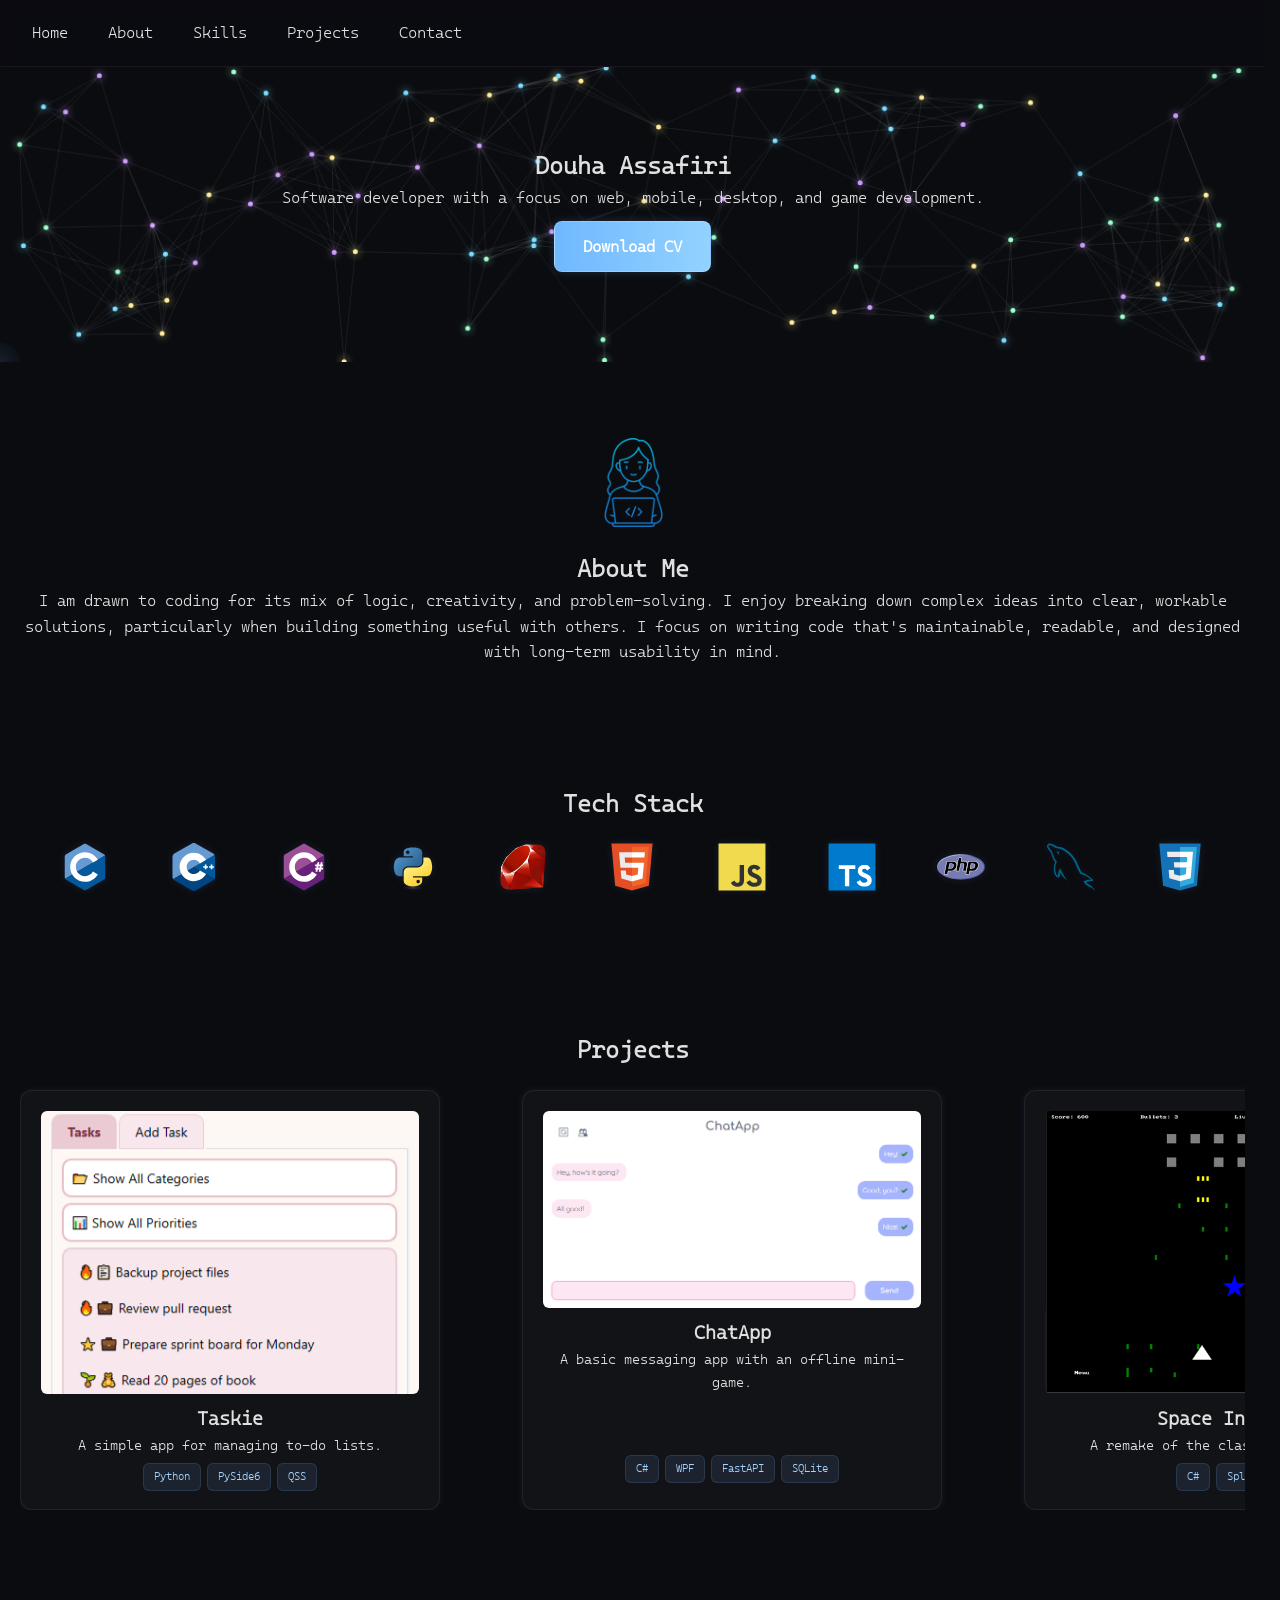
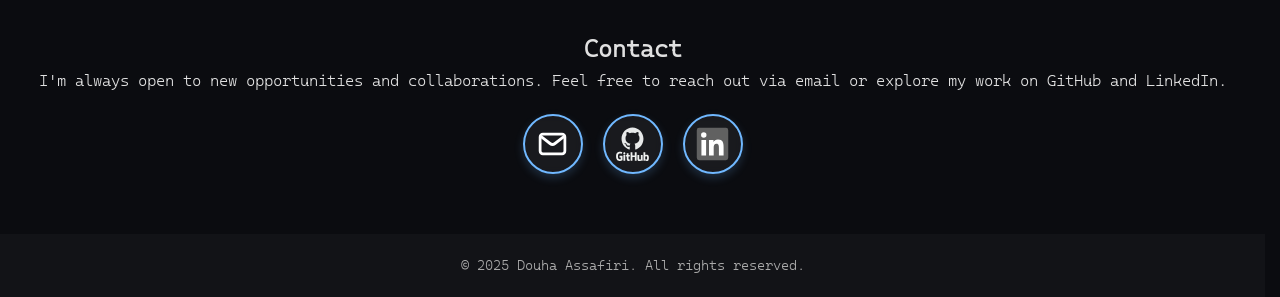
<file: index.html>
<!DOCTYPE html>
<html lang="en">
<head>
    <meta charset="UTF-8"/>
    <meta name="viewport" content="width=device-width, initial-scale=1.0">
    <title>Douha Assafiri – Portfolio</title>
    <link rel="stylesheet" href="style.css"/>
    <link rel="stylesheet" href="https://cdn.jsdelivr.net/npm/swiper@10/swiper-bundle.min.css"/>
</head>
<body>
<header class="main-header">
    <div class="nav-wrapper">
        <button id="hamburger" class="hamburger" aria-label="Toggle menu">
            <span></span>
            <span></span>
            <span></span>
        </button>
        <nav id="nav-menu" class="nav-links">
            <a href="#hero">Home</a>
            <a href="#about">About</a>
            <a href="#tech-stack">Skills</a>
            <a href="#projects">Projects</a>
            <a href="#contact">Contact</a>
        </nav>
    </div>
</header>
<main>
    <section id="hero">
        <div class="canvas-wrapper">
            <canvas class="connecting-dots"></canvas>
            <div class="cursor-glow"></div>
        </div>

        <h1>Douha Assafiri</h1>
        <p>Software developer with a focus on web, mobile, desktop, and game development.</p>
        <div class="hero-buttons">
            <a href="assets/documents/Douha_Assafiri_CV.pdf" class="button" download>Download CV</a>
        </div>
    </section>

    <section id="about">
        <img src="assets/icons/about-icon.png" alt="About Icon" class="about-icon"/>
        <h2>About Me</h2>
        <p>I am drawn to coding for its mix of logic, creativity, and problem-solving. I enjoy breaking down complex
            ideas into clear, workable solutions, particularly when building something useful with others. I focus on
            writing code that's maintainable, readable, and designed with long-term usability in mind.</p>
    </section>

    <section id="tech-stack">
        <h2>Tech Stack</h2>
        <div class="tech-icons">
            <img src="assets/icons/c-original.svg" alt="C" title="C" class="tech-icon"/>
            <img src="assets/icons/cplusplus-original.svg" alt="C++" title="C++" class="tech-icon"/>
            <img src="assets/icons/csharp-original.svg" alt="C#" title="C#" class="tech-icon"/>
            <img src="assets/icons/python-original.svg" alt="Python" title="Python" class="tech-icon"/>
            <img src="assets/icons/ruby-original.svg" alt="Ruby" title="Ruby" class="tech-icon"/>
            <img src="assets/icons/html5-original.svg" alt="HTML" title="HTML" class="tech-icon"/>
            <img src="assets/icons/javascript-original.svg" alt="JavaScript" title="JavaScript" class="tech-icon"/>
            <img src="assets/icons/typescript-original.svg" alt="TypeScript" title="TypeScript" class="tech-icon"/>
            <img src="assets/icons/php-original.svg" alt="PHP" title="PHP" class="tech-icon"/>
            <img src="assets/icons/mysql-original.svg" alt="SQL" title="SQL" class="tech-icon"/>
            <img src="assets/icons/css3-original.svg" alt="CSS" title="CSS" class="tech-icon"/>
        </div>
    </section>

    <section id="projects">
        <h2>Projects</h2>
        <div class="swiper">
            <div class="swiper-wrapper">
                <!-- Taskie -->
                <div class="swiper-slide">
                    <div class="flip-card">
                        <div class="flip-card-inner">
                            <div class="flip-card-front">
                                <img src="assets/images/taskie.png" class="project-img" alt="Taskie">
                                <h3>Taskie</h3>
                                <p class="project-description">A simple app for managing to-do lists.</p>
                                <ul class="project-tags">
                                    <li>Python</li>
                                    <li>PySide6</li>
                                    <li>QSS</li>
                                </ul>
                            </div>
                            <div class="flip-card-back">
                                <div class="back-scroll">
                                    <h3>Taskie</h3>
                                    <p><strong>Taskie</strong> is a soft and simple desktop to-do app built with Python
                                        and PySide6. I designed it to feel minimal, calming, and enjoyable to use.</p>

                                    <p><strong>Features</strong></p>
                                    <ul>
                                        <li>Add tasks with categories and priorities</li>
                                        <li>Emoji labels for quick task types</li>
                                        <li>Filter tasks by category or priority</li>
                                        <li>Local file-based task saving (no setup needed)</li>
                                        <li>Double-click to delete tasks quickly</li>
                                        <li>Pastel-themed interface styled with custom QSS</li>
                                    </ul>

                                    <p><strong>Built With</strong></p>
                                    <ul>
                                        <li>Python 3.7+</li>
                                        <li>PySide6 (Qt for Python)</li>
                                        <li>Qt Style Sheets (QSS)</li>
                                    </ul>

                                    <p><strong>Storage</strong><br>
                                        Tasks are saved to a local <code>tasks.txt</code> file in the app folder. It's
                                        private and ignored by Git.</p>

                                    <p><strong>Notes</strong><br>
                                        Everything is built from scratch without any external libraries beyond Qt. The
                                        UI layout, logic, and styles were all manually created and tweaked to match a
                                        soft aesthetic.</p>

                                    <a href="https://github.com/douhaassafiri/taskie" target="_blank"
                                       class="gh-btn">View on GitHub</a>
                                </div>
                            </div>
                        </div>
                    </div>
                </div>
                <!-- ChatApp -->
                <div class="swiper-slide">
                    <div class="flip-card">
                        <div class="flip-card-inner">
                            <div class="flip-card-front">
                                <img src="assets/images/chatapp.png" class="project-img" alt="ChatApp">
                                <h3>ChatApp</h3>
                                <p class="project-description">A basic messaging app with an offline mini-game.</p>
                                <ul class="project-tags">
                                    <li>C#</li>
                                    <li>WPF</li>
                                    <li>FastAPI</li>
                                    <li>SQLite</li>
                                </ul>
                            </div>
                            <div class="flip-card-back">
                                <div class="back-scroll">
                                    <h3>ChatApp</h3>
                                    <p><strong>ChatApp</strong> is a messaging app that lets users send and receive
                                        messages in real time. It includes friend management, offline support, and even
                                        a built-in unicorn mini-game when the server is unreachable.</p>

                                    <p><strong>Features</strong></p>
                                    <ul>
                                        <li>User login and registration</li>
                                        <li>Real-time messaging between friends</li>
                                        <li>Message history with timestamps</li>
                                        <li>Local message deletion with sync on reconnecting</li>
                                        <li>Offline mode with local queuing</li>
                                        <li>Unicorn mini-game when offline</li>
                                        <li>Friend system (add, accept, reject requests)</li>
                                        <li>Soft, pastel-themed UI with custom WPF windows</li>
                                    </ul>

                                    <p><strong>Built With</strong></p>
                                    <ul>
                                        <li><strong>Frontend:</strong> C#, WPF, .NET Framework, XAML</li>
                                        <li><strong>Backend:</strong> Python, FastAPI, SQLite</li>
                                        <li><strong>Communication:</strong> RESTful API with JSON</li>
                                    </ul>

                                    <p><strong>Storage</strong><br>
                                        Messages and user data are stored locally with SQLite and synced with the
                                        server. Offline messages and deletions are queued and pushed once back online.
                                    </p>

                                    <p><strong>Notes</strong><br>
                                        All windows and server logic were custom-built—from the login screen to the chat
                                        interface. Animations, game logic, and syncing were implemented manually without
                                        using third-party libraries beyond the main frameworks.</p>

                                    <a href="https://github.com/douhaassafiri/ChatApp" target="_blank"
                                       class="gh-btn">View on GitHub</a>
                                </div>
                            </div>
                        </div>
                    </div>
                </div>
                <!-- Space Invaders -->
                <div class="swiper-slide">
                    <div class="flip-card">
                        <div class="flip-card-inner">
                            <div class="flip-card-front">
                                <img src="assets/images/space-invaders.png" class="project-img" alt="Space Invaders">
                                <h3>Space Invaders</h3>
                                <p class="project-description">A remake of the classic arcade game.</p>
                                <ul class="project-tags">
                                    <li>C#</li>
                                    <li>SplashKit</li>
                                </ul>
                            </div>
                            <div class="flip-card-back">
                                <div class="back-scroll">
                                    <h3>Space Invaders</h3>
                                    <p><strong>Space Invaders</strong> is a modern reimagining of the classic arcade
                                        game, built using C# and SplashKit. The game features multiple enemy types,
                                        power-ups, level progression, and a final boss fight—all wrapped in an
                                        object-oriented structure that reflects good design principles.</p>

                                    <p><strong>Gameplay Features</strong></p>
                                    <ul>
                                        <li>Waves of alien enemies with different movement and attack patterns</li>
                                        <li>Player ship can shoot, move, and collect power-ups</li>
                                        <li>Power ups grant benefits like extra lives or spread shots</li>
                                        <li>Enemies like <code>AlienChaser</code> actively pursue the player</li>
                                        <li>BossAlien appears on later levels and requires strategy to defeat</li>
                                        <li>Custom collision and state management system for fluid gameplay</li>
                                    </ul>

                                    <p><strong>Design Structure</strong></p>
                                    <ul>
                                        <li><strong>Entity-Based Inheritance:</strong> All game objects (player,
                                            enemies, projectiles) extend from a shared <code>Entity</code> class
                                        </li>
                                        <li><strong>Factory Pattern:</strong> Used to spawn enemies and power-ups based
                                            on level logic
                                        </li>
                                        <li><strong>Observer Pattern:</strong> ScoreManager updates UI when events occur
                                            (e.g., enemy destroyed)
                                        </li>
                                        <li><strong>State Interface:</strong> <code>IGameState</code> interface handles
                                            transitions like playing, paused, or game over
                                        </li>
                                    </ul>

                                    <p><strong>Built With</strong></p>
                                    <ul>
                                        <li>C# with SplashKit</li>
                                        <li>Custom game loop and rendering logic</li>
                                        <li>No external frameworks—everything written from scratch</li>
                                    </ul>

                                    <p><strong>UI Screens</strong></p>
                                    <ul>
                                        <li>Main menu, gameplay, pause, and victory screens</li>
                                        <li>In-game display includes score, level, lives, and bullet count</li>
                                    </ul>

                                    <p><strong>Notes</strong><br>
                                        The project was a solo build done entirely in C#, with a focus on demonstrating
                                        OOP concepts like inheritance and polymorphism. The codebase was designed for
                                        modularity and clarity, using interfaces and patterns where appropriate. All
                                        graphics and logic were implemented manually.</p>

                                    <a href="https://github.com/douhaassafiri/spaceinvaders" target="_blank"
                                       class="gh-btn">View on GitHub</a>
                                </div>
                            </div>
                        </div>
                    </div>
                </div>
                <!-- GZDoom AI Showcase -->
                <div class="swiper-slide">
                    <div class="flip-card">
                        <div class="flip-card-inner">
                            <div class="flip-card-front">
                                <img src="assets/images/gzdoom-ai-showcase.png" class="project-img"
                                     alt="GZDoom AI Showcase">
                                <h3>GZDoom AI Showcase</h3>
                                <p class="project-description">A custom GZDoom mod that explores enemy AI behaviour.</p>
                                <ul class="project-tags">
                                    <li>ZScript</li>
                                    <li>NPC AI</li>
                                    <li>Modding</li>
                                </ul>
                            </div>
                            <div class="flip-card-back">
                                <div class="back-scroll">
                                    <h3>GZDoom AI Showcase</h3>
                                    <p><strong>GZDoom AI Showcase</strong> is a custom AI project built in the GZDoom
                                        engine using ZScript. It demonstrates modular enemy behaviours and state logic
                                        through five unique agent types, each designed to test a different kind of game
                                        AI—from ambient wanderers to tactical turrets. Everything was built from scratch
                                        in ZScript with a custom map for showcasing each agent in action.</p>
                                    <p><strong>Included Agents</strong></p>
                                    <ul>
                                        <li><strong>PatrolZombie</strong>: Patrols predefined points and
                                            transitions to chase mode if it detects the player.
                                        </li>
                                        <li><strong>WandererSoul</strong>: Non-hostile ambience agent that roams
                                            randomly to make the map feel alive.
                                        </li>
                                        <li><strong>AllyHealer</strong>: Follows the player and heals when health is
                                            low. Activated via player interaction.
                                        </li>
                                        <li><strong>TurretArachnotron</strong>: Stationary unit that rotates and
                                            fires at the player if in line of sight, using cooldown timers.
                                        </li>
                                        <li><strong>Ambusher</strong>: Hides until the player comes close, then
                                            activates to pursue and attack, showing stealth logic.
                                        </li>
                                    </ul>
                                    <p><strong>Built With</strong></p>
                                    <ul>
                                        <li>GZDoom Engine</li>
                                        <li>ZScript for custom AI and state logic</li>
                                        <li>Ultimate Doom Builder (map editing)</li>
                                        <li>CLion + CMake for development workflow</li>
                                    </ul>
                                    <p><strong>Key Features</strong></p>
                                    <ul>
                                        <li>Custom finite state machines (FSMs) for each AI</li>
                                        <li>Line-of-sight detection using <code>A_LookEx</code> and vector math</li>
                                        <li>Event-based behaviours like healing triggers and proximity-based ambushes
                                        </li>
                                        <li>Dynamic patrol using editor-defined patrol points</li>
                                        <li>Offline-friendly and lightweight—designed for smooth performance</li>
                                    </ul>
                                    <p><strong>Demo Map</strong><br>
                                        All agents are placed in a custom showcase map called <code>DEMOMAP</code>. Each
                                        area demonstrates the behaviour of a different AI in action.</p>
                                    <p><strong>Notes</strong><br>
                                        Each agent was designed modularly to focus on different AI concepts, from
                                        state-driven logic to tactical reasoning.</p>

                                    <a href="https://github.com/douhaassafiri/gzdoom" target="_blank"
                                       class="gh-btn">View on GitHub</a>
                                </div>
                            </div>
                        </div>
                    </div>
                </div>
                <!-- Portfolio Website -->
                <div class="swiper-slide">
                    <div class="flip-card">
                        <div class="flip-card-inner">
                            <div class="flip-card-front">
                                <img src="assets/images/portfolio.png" class="project-img"
                                     alt="Portfolio Website">
                                <h3>Portfolio Website</h3>
                                <p class="project-description">A personal website to display projects and skills.</p>
                                <ul class="project-tags">
                                    <li>HTML</li>
                                    <li>CSS</li>
                                    <li>JavaScript</li>
                                </ul>
                            </div>
                            <div class="flip-card-back">
                                <div class="back-scroll">
                                    <h3>Portfolio Website</h3>
                                    <p><strong>This website</strong> was built from scratch to showcase my projects,
                                        skills, and experience. It's designed to be clear, responsive, and visually
                                        engaging while staying lightweight and easy to navigate.</p>
                                    <p><strong>Features</strong></p>
                                    <ul>
                                        <li>Single-page layout with smooth anchor-based navigation</li>
                                        <li>Interactive flip-card system to display project details</li>
                                        <li>Responsive design for both desktop and mobile users</li>
                                        <li>Canvas-based animated background using JavaScript</li>
                                    </ul>
                                    <p><strong>Built With</strong></p>
                                    <ul>
                                        <li>HTML5 and CSS3</li>
                                        <li>Vanilla JavaScript</li>
                                        <li>SwiperJS for the horizontal scrolling project view</li>
                                        <li>Canvas API for the animated connecting dots background</li>
                                    </ul>
                                    <p><strong>Notes</strong><br>
                                        The entire site was designed and coded manually without any templates or
                                        frameworks. The canvas animation was inspired by particle network effects to
                                        give a modern and professional touch without affecting performance.</p>

                                    <a href="https://github.com/douhaassafiri/douhaassafiri.github.io" target="_blank"
                                       class="gh-btn">View on GitHub</a>
                                </div>
                            </div>
                        </div>
                    </div>
                </div>


            </div>
        </div>
    </section>

    <section id="contact">
        <h2>Contact</h2>
        <p>
            I'm always open to new opportunities and collaborations.
            Feel free to reach out via email or explore my work on GitHub and LinkedIn.
        </p>

        <div class="contact-icons">
            <a href="mailto:douhaassafiri@gmail.com" class="contact-icon-button" aria-label="Email">
                <img src="assets/icons/email.svg" alt="Email icon" class="contact-icon inverted"/>
            </a>
            <a href="https://github.com/douhaassafiri" target="_blank" class="contact-icon-button" aria-label="GitHub">
                <img src="assets/icons/github-original-wordmark.svg" alt="GitHub icon" class="contact-icon inverted"/>
            </a>
            <a href="https://www.linkedin.com/in/douha-assafiri-a680a6198/" target="_blank" class="contact-icon-button"
               aria-label="LinkedIn">
                <img src="assets/icons/linkedin-original.svg" alt="LinkedIn icon" class="contact-icon"/>
            </a>
        </div>
    </section>
</main>

<footer>
    <p>© 2025 Douha Assafiri. All rights reserved.</p>
</footer>

<script src="script.js"></script>
<script src="https://cdn.jsdelivr.net/npm/swiper@10/swiper-bundle.min.js"></script>
<script>
    const swiper = new Swiper('.swiper', {
        slidesPerView: 1.25,
        spaceBetween: 30,
        grabCursor: true,
        breakpoints: {
            768: {
                slidesPerView: 1.5,
            },
            1024: {
                slidesPerView: 2.5,
            },
            1400: {
                slidesPerView: 3.5,
            }
        }
    });
</script>
</body>
</html>
</file>
<file: style.css>
html {
    scrollbar-gutter: stable;
}

* {
    margin: 0;
    padding: 0;
    box-sizing: border-box;
}

@font-face {
    font-family: 'Cascadia Code Light';
    src: url('assets/fonts/woff2/CascadiaCodePL.woff2') format('woff2');
    font-weight: 300;
    font-style: normal;
    font-display: swap;
}

:root {
    --primary-blue: #70b8ff;
    --blue-accent: #92d2ff;
    --blue-shadow: rgba(112, 184, 255, 0.2);
    --blue-border: rgba(112, 184, 255, 0.15);
    --blue-hover-shadow: rgba(112, 184, 255, 0.4);
}

body {
    font-family: 'Cascadia Code Light', monospace;
    font-weight: 300;
    font-size: 16px;
    line-height: 1.6;
    background: #0b0c10;
    color: #e0e0e0;
    scroll-behavior: smooth;
}

header {
    position: sticky;
    top: 0;
    z-index: 1000;
    background: rgba(0, 0, 0, 0.2);
    backdrop-filter: blur(6px);
    padding: 0.5rem 1rem;
}

footer {
    text-align: center;
    padding: 20px;
    background: #121317;
    font-size: 0.9rem;
    color: #aaa;
}

nav {
    display: flex;
    gap: 1rem;
}

nav a {
    color: #e0e0e0;
    text-decoration: none;
    font-weight: 500;
    padding: 0.5rem;
}

.nav-container {
    display: flex;
    align-items: center;
    justify-content: space-between;
}

.logo {
    font-weight: bold;
    color: #e0e0e0;
    text-decoration: none;
    font-size: 1.2rem;
}

/* Header */
.main-header {
    position: sticky;
    top: 0;
    z-index: 1000;
    background: rgba(12, 14, 20, 0.2);
    backdrop-filter: blur(8px);
    padding: 0.75rem 1.5rem;
    border-bottom: 1px solid rgba(255, 255, 255, 0.05);
}

.nav-wrapper {
    display: flex;
    align-items: center;
    justify-content: space-between;
}

.nav-links {
    display: flex;
    gap: 1.5rem;
}

.nav-links a {
    color: #e0e0e0;
    text-decoration: none;
    font-weight: 500;
    position: relative;
    transition: color 0.3s ease;
}

.nav-links a::after {
    content: "";
    display: block;
    height: 2px;
    width: 0;
    background: var(--blue-accent);
    transition: width 0.3s;
    position: absolute;
    bottom: -4px;
    left: 0;
}

.nav-links a:hover::after {
    width: 100%;
}

/* Hamburger */
.hamburger {
    display: none;
    flex-direction: column;
    justify-content: center;
    gap: 5px;
    width: 30px;
    height: 24px;
    background: none;
    border: none;
    cursor: pointer;
    z-index: 1100;
    transition: all 0.3s ease;
}

.hamburger span {
    display: block;
    height: 3px;
    background-color: #e0e0e0;
    border-radius: 2px;
    transition: 0.4s;
}

.hamburger.active span:nth-child(1) {
    transform: translateY(8px) rotate(45deg);
}

.hamburger.active span:nth-child(2) {
    opacity: 0;
}

.hamburger.active span:nth-child(3) {
    transform: translateY(-8px) rotate(-45deg);
}

main section {
    padding: 60px 20px;
    text-align: center;
}

img.inverted {
    filter: invert(100%) !important;
}

p, h1, h2, h3, ul, li {
    user-select: none;
    -webkit-user-select: none;
    -ms-user-select: none;
}

/* Hero Section */
.hero-buttons .button {
    display: inline-block;
    margin: 10px;
    padding: 12px 28px;
    background: linear-gradient(90deg, var(--primary-blue), var(--blue-accent));
    color: #fff;
    border: 1px solid rgba(255, 255, 255, 0.2);
    border-radius: 8px;
    text-decoration: none;
    font-weight: 600;
    font-size: 1rem;
    box-shadow: 0 0 8px var(--blue-shadow);
    transition: all 0.3s ease;
    backdrop-filter: blur(2px);
}

.hero-buttons .button:hover {
    background: linear-gradient(90deg, var(--primary-blue), var(--blue-accent));
    box-shadow: 0 0 12px var(--blue-hover-shadow);
    transform: translateY(-2px);
}

#hero {
    position: relative;
    overflow: hidden;
    padding: 80px 20px;
    text-align: center;
    background: none;
    z-index: 1;
}

#hero h1,
#hero p,
#hero .hero-buttons {
    position: relative;
    z-index: 2;
}

.canvas-wrapper {
    position: absolute;
    top: 0;
    left: 0;
    width: 100%;
    height: 100%;
    z-index: 0;
}

.connecting-dots {
    width: 100%;
    height: 100%;
    pointer-events: none;
    display: block;
}

.cursor-glow {
    position: absolute;
    width: 40px;
    height: 40px;
    border-radius: 50%;
    pointer-events: none;
    transform: translate(-50%, -50%);
    background: radial-gradient(
            circle,
            rgba(120, 180, 255, 0.12) 0%,
            rgba(112, 184, 255, 0.05) 50%,
            rgba(120, 180, 255, 0) 100%
    );
    mix-blend-mode: screen;
    z-index: 3;
}

/* About Section */
.about-icon {
    width: 120px;
    height: auto;
    opacity: 0.9;
}

/* Tech Stack Section */
.tech-icons {
    display: grid;
    grid-template-columns: repeat(auto-fit, minmax(60px, 1fr));
    gap: 20px;
    justify-items: center;
    padding: 20px;
}

.tech-icon {
    width: 48px;
    transition: transform 0.3s ease, box-shadow 0.3s ease;
    filter: drop-shadow(0 0 4px rgba(112, 184, 255, 0.1));
}

.tech-icon:hover {
    transform: scale(1.2);
    filter: drop-shadow(0 0 8px var(--blue-hover-shadow));
}

/* Projects Section */
.flip-card {
    aspect-ratio: 1 / 1;
    perspective: 1000px;
    background: transparent;
    width: 100%;
    max-width: 420px;
    margin-top: 20px;
}

.flip-card-inner {
    width: 100%;
    height: 100%;
    position: relative;
    transition: transform 0.6s;
    transform-style: preserve-3d;
}

.flip-card.flipped .flip-card-inner {
    transform: rotateY(180deg);
}

.flip-card.flipped .flip-card-front {
    pointer-events: none;
}

.flip-card:not(.flipped) .flip-card-back {
    pointer-events: none;
}

.flip-card-front,
.flip-card-back {
    position: absolute;
    width: 100%;
    height: 100%;
    overflow: hidden;
    backface-visibility: hidden;
    -webkit-backface-visibility: hidden;
    -moz-backface-visibility: hidden;
    transform: rotateX(0deg);
    border-radius: 12px;
    padding: 20px;
    background: rgba(255, 255, 255, 0.03);
    border: 1px solid rgba(255, 255, 255, 0.07);
    box-shadow: 0 0 8px rgba(120, 180, 255, 0.08);
    display: flex;
    flex-direction: column;
}

.flip-card-front {
    z-index: 2;
}

.flip-card-back {
    transform: rotateY(180deg) rotateX(0deg);
    display: flex;
    flex-direction: column;
    overflow: hidden;
}

.back-scroll {
    overflow-y: auto;
    scrollbar-width: none;
    -webkit-overflow-scrolling: touch;
    flex: 1;
}

.back-scroll::-webkit-scrollbar {
    display: none;
}

.flip-card-back::-webkit-scrollbar {
    display: none;
}

.flip-card-back {
    text-align: justify;
}

.flip-card-back p {
    margin-bottom: 0.8rem;
    line-height: 1.6;
}

.flip-card-back strong {
    font-weight: 700;
}

.flip-card-back ul {
    list-style-type: disc;
    padding-left: 1.2rem;
    margin: 0.5rem 0 1rem;
}

.flip-card-back li {
    margin-bottom: 6px;
    line-height: 1.4;
}

.project-img {
    width: 100%;
    aspect-ratio: auto;
    object-fit: cover;
    border-radius: 6px;
    margin-bottom: 10px;
}

.project-description {
    font-size: 0.9rem;
    flex: 1;
}

.project-tags {
    display: flex;
    gap: 6px;
    flex-wrap: wrap;
    justify-content: center;
    margin-top: auto;
    list-style: none;
    padding: 6px 0;
}

.project-tags li {
    background: rgba(120, 180, 255, 0.1);
    border: 1px solid rgba(120, 180, 255, 0.15);
    color: #a4d4ff;
    padding: 4px 10px;
    border-radius: 6px;
    font-size: 0.7rem;
}

.gh-btn {
    display: inline-block;
    margin-top: 14px;
    padding: 8px 14px;
    border-radius: 6px;
    font-size: 0.85rem;
    color: #a4d4ff;
    background: rgba(120, 180, 255, 0.1);
    border: 1px solid rgba(120, 180, 255, 0.3);
    text-align: center;
    text-decoration: none;
    transition: background 0.3s ease;
}

.gh-btn:hover {
    background: rgba(120, 180, 255, 0.3);
}

body.disable-scroll {
    overflow: hidden;
}

/* Contact Section */
.contact-icons {
    margin-top: 20px;
    display: flex;
    gap: 20px;
    justify-content: center;
}

.contact-icon-button {
    display: inline-flex;
    justify-content: center;
    align-items: center;
    width: 60px;
    height: 60px;
    background: rgba(255, 255, 255, 0.06);
    border: 2px solid var(--primary-blue);
    border-radius: 50%;
    transition: background 0.3s ease, transform 0.2s ease, box-shadow 0.2s ease;
    box-shadow: 0 4px 10px var(--blue-shadow);
    backdrop-filter: blur(4px);
}

.contact-icon-button:hover {
    background: #1c1f26;
    transform: translateY(-3px) scale(1.05);
    box-shadow: 0 6px 15px rgba(120, 180, 255, 0.4);
}

.contact-icon {
    width: 60%;
    height: 60%;
    display: block;
    filter: grayscale(100%);
    transition: filter 0.3s ease;
}

.contact-icon-button:hover .icon {
    filter: grayscale(0);
}

/* Mobile Styles */
@media (max-width: 768px) {
    .nav-links {
        position: fixed;
        top: 60px;
        left: 20px;
        right: 20px;
        background: rgba(25, 30, 40, 0.75);
        backdrop-filter: blur(14px);
        border-radius: 16px;
        border: 1px solid rgba(255, 255, 255, 0.08);
        box-shadow: 0 0 20px rgba(112, 184, 255, 0.12);
        flex-direction: column;
        align-items: center;
        display: none;
        padding: 1.5rem 1rem;
        gap: 1.2rem;
        z-index: 999;
    }

    .nav-links.show {
        display: flex;
    }

    .hamburger {
        display: flex;
    }

    .flip-card {
        height: 420px;
    }
}
</file>
